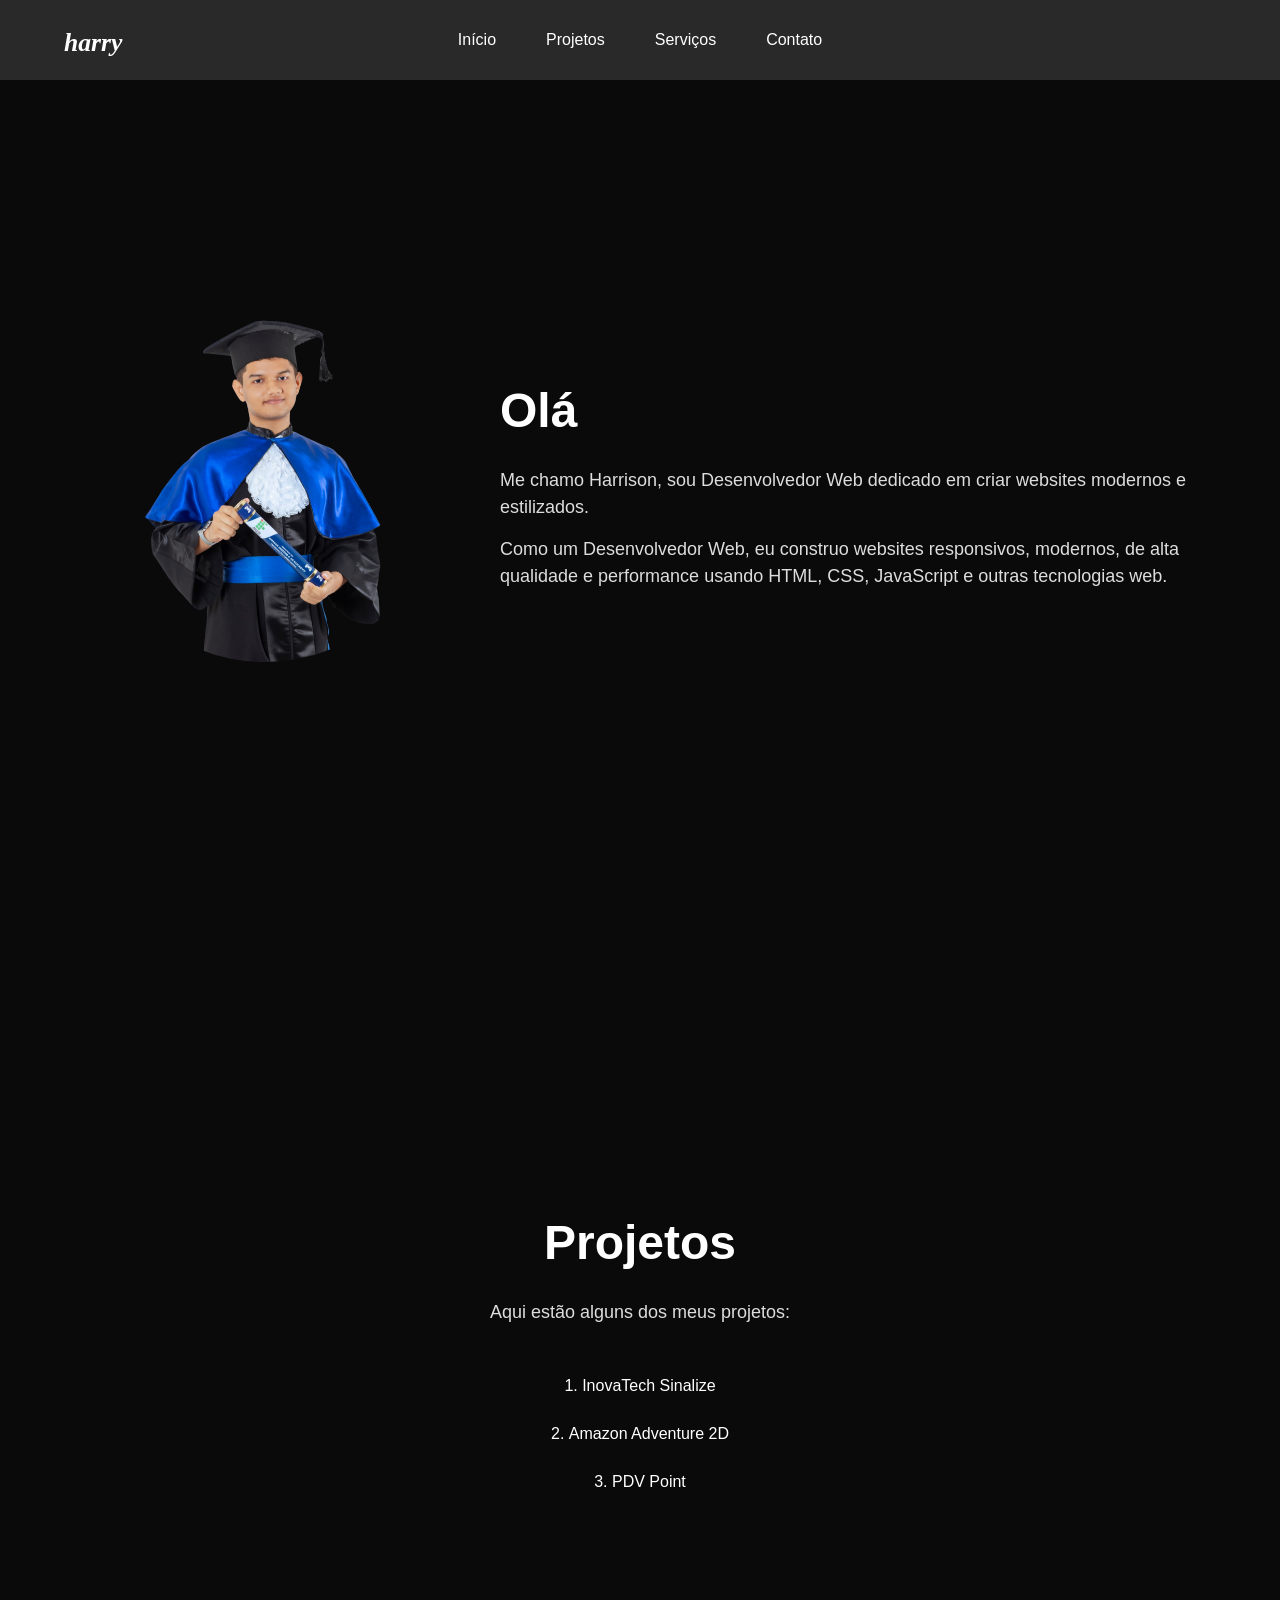
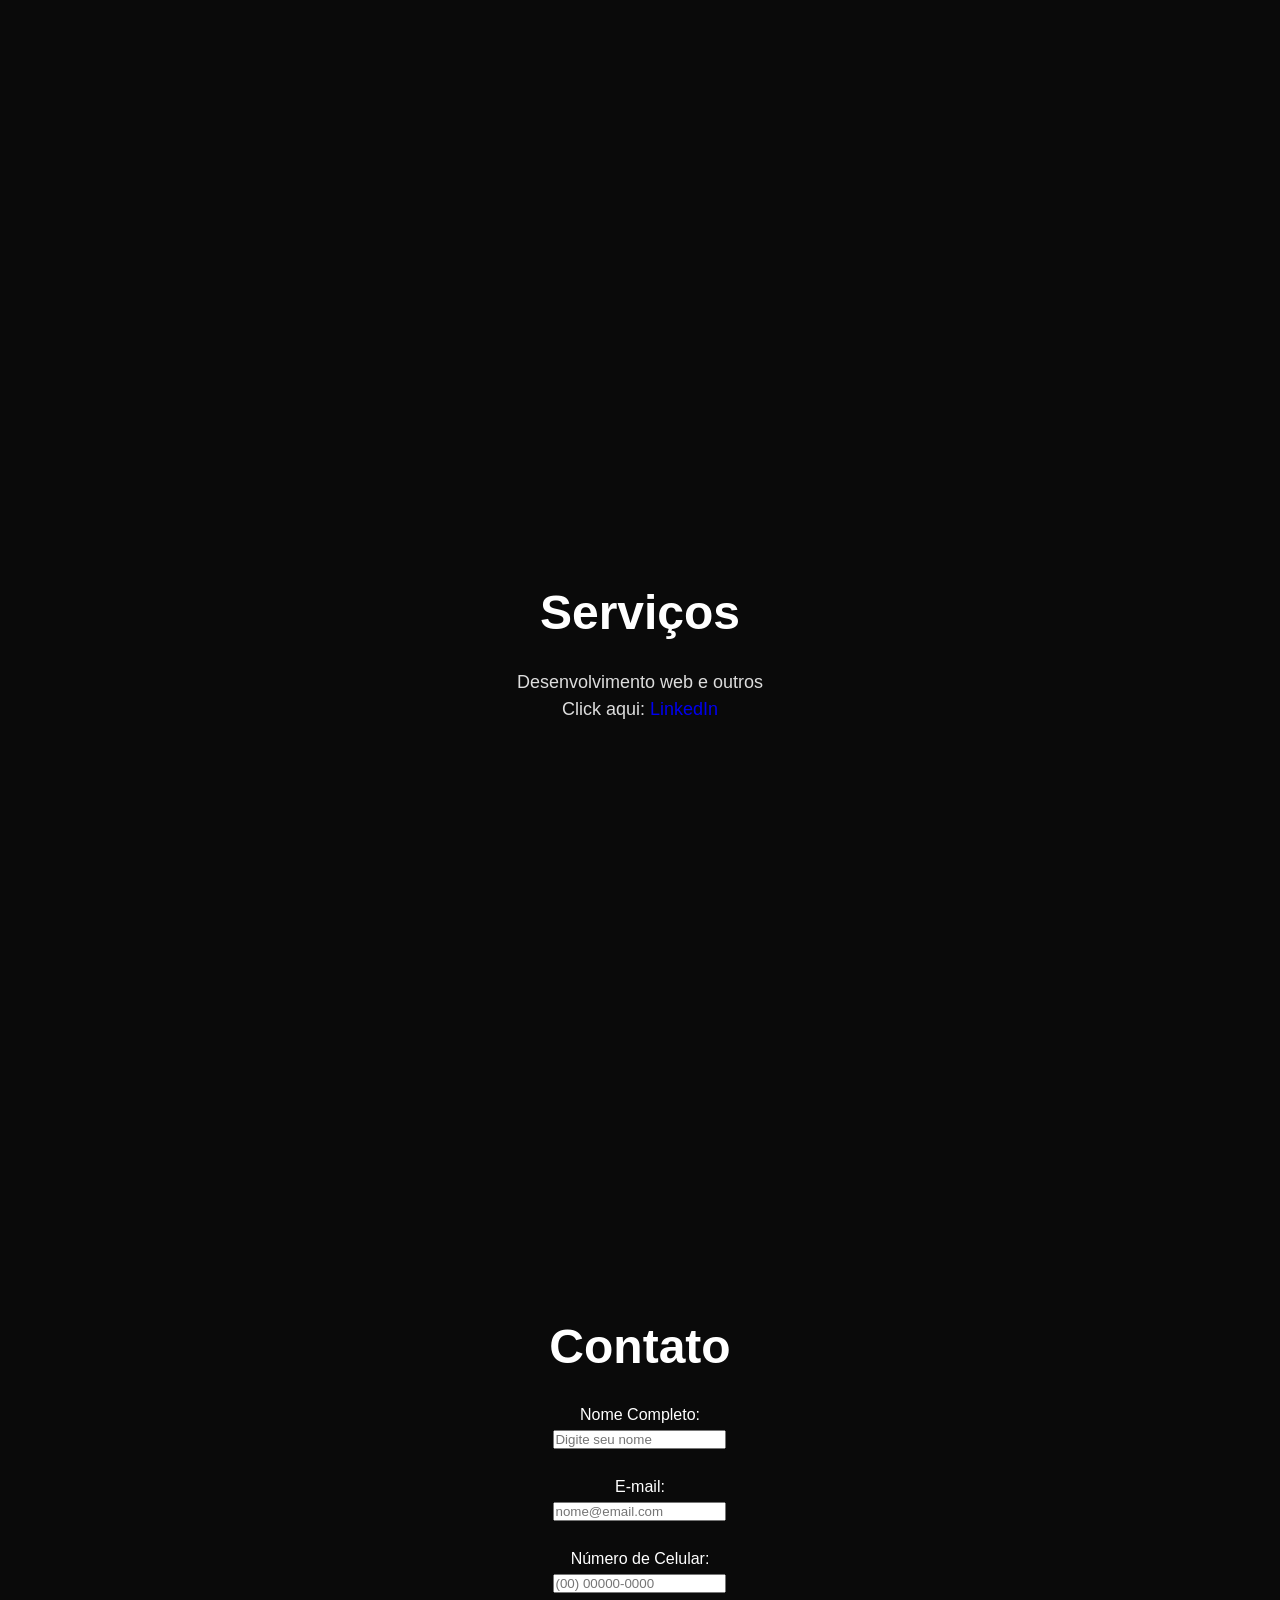
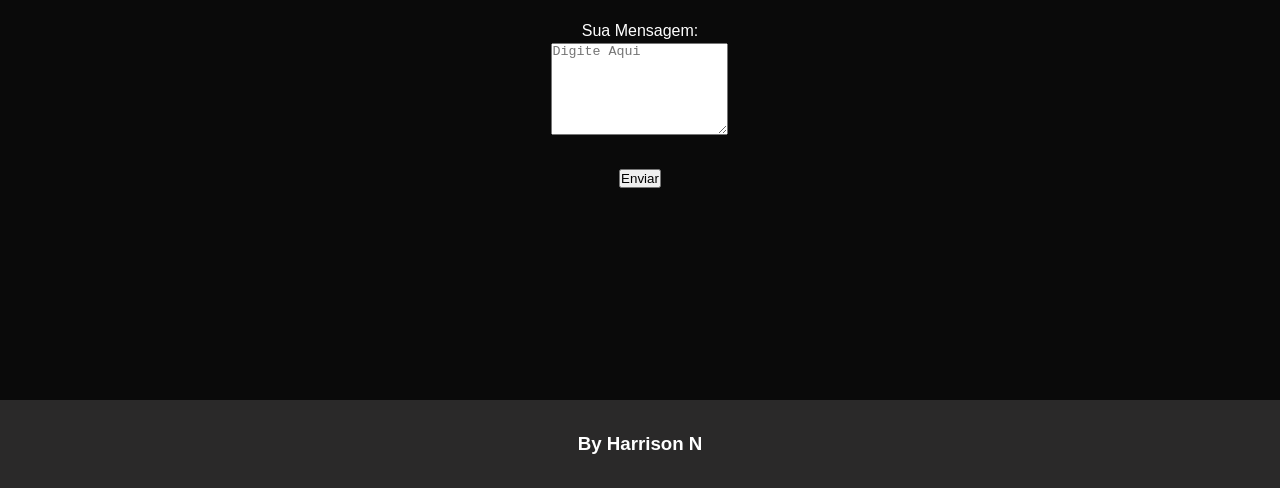
<file: index.html>
<!DOCTYPE html>
<html lang="pt-br">

<head>
    <meta charset="UTF-8">
    <meta name="viewport" content="width=device-width, initial-scale=1.0">
    <title>Inicio</title>
    <link rel="stylesheet" href="css/style.css">
</head>

<body>

    <header>
        <div class="container">

            <h1 class="logo">
                <a href="#home">harry</a>
            </h1>

            <nav>
                <ul>
                    <li><a href="#home">Início</a></li>
                    <li><a href="#works">Projetos</a></li>
                    <li><a href="#services">Serviços</a></li>
                    <li><a href="#contact">Contato</a></li>
                </ul>
            </nav>

        </div>
    </header>

    <main>

        <section id="home" class="aboutMe">

            <div class="aboutContainer">

                <div class="aboutImage">
                    <img src="Fotos/ftt formatura.png" alt="Harrison">
                </div>

                <div class="aboutText">
                    <h1>Olá</h1>

                    <p>
                        Me chamo Harrison, sou Desenvolvedor Web
                        dedicado em criar websites modernos e estilizados.
                        
                    </p>

                    <p>
                        Como um Desenvolvedor Web, eu construo websites 
                        responsivos, modernos, de alta qualidade e performance
                        usando HTML, CSS, JavaScript e outras tecnologias web.
                        
                    </p>
                </div>

            </div>

        </section>

        <section id="works" class="pageSection">
            <div class="sectionContainer">
                <h2>Projetos</h2>
                <p>Aqui estão alguns dos meus projetos:</p>
<br><br>
                <ol>
            <li>InovaTech Sinalize</li>
            <br>
            <li>Amazon Adventure 2D</li>
            <br>
            <li>PDV Point</li>
        </ol>

            </div>
            
        </section>

        
        <section id="services" class="pageSection">
            <div class="sectionContainer">
                <h2>Serviços</h2>
                <p>Desenvolvimento web e outros</p>

               <p>Click aqui: 
    <a href="https://www.linkedin.com/in/harrison-ambrosio-95b8a5175">
        LinkedIn
    </a>
</p>
            </div>
        </section>

        <section id="contact" class="pageSection">
            <div class="sectionContainer">
                <h2>Contato</h2>


<form action="#">
    
    <label for="nome">Nome Completo:</label><br>
    <input type="text" id="nome" name="nome" placeholder="Digite seu nome" required><br><br>

    <label for="email">E-mail:</label><br>
    <input type="email" id="email" name="email" placeholder="nome@email.com" required><br><br>

    <label for="celular">Número de Celular:</label><br>
    <input type="tel" id="celular" name="celular" placeholder="(00) 00000-0000" required><br><br>

    <label for="texto_m">Sua Mensagem:</label><br>
    <textarea id="texto_m" name="texto_m" rows="6" placeholder="Digite Aqui" required></textarea><br><br>

    <input type="submit" value="Enviar">
    
</form>
</div>
</section>

        
    </main>

    <footer>
    <h3>By Harrison N</h3>
    </footer>

</body>



</html>
</file>
<file: css/style.css>
* {
    margin: 0;
    padding: 0;
    box-sizing: border-box;
    text-decoration: none;
}

html {
    scroll-behavior: smooth;
}
footer {
    width: 100%;
    padding: 30px;
    background-color: #2A2929;
    color: white;
    text-align: center;
}
body {
    font-family: Arial, sans-serif;
    line-height: 1.5;
    background-color: #0a0a0a;
    color: white;
}

header {
    width: 100%;
    background-color: #2A2929;
}

.container {
    width: 90%;
    max-width: 1200px;
    min-height: 80px;
    margin: 0 auto;
    display: flex;
    align-items: center;
}

.logo a {
    color: white;
    font-style: italic;
    font-size: 80%;
    font-family: cursive;
}
ol {
    padding-left: 20px;
    margin-left: 0;
}
ol {
    padding-left: 15px;
    margin-left: 0;
}
ol {
    list-style-position: inside;
    padding-left: 0;
}

nav {
    position: absolute;
    left: 50%;
    transform: translateX(-50%);
}

nav ul {
    display: flex;
    gap: 50px;
    list-style: none;
}

nav a {
    color: white;
    text-decoration: none;
    transition: color 0.3s ease;
}

nav a:hover {
    color: rgba(224, 221, 221, 0.6);
}

.aboutMe {
    min-height: calc(100vh - 80px);
    display: flex;
    align-items: center;
}

.aboutContainer {
    width: 90%;
    max-width: 1100px;
    margin: 0 auto;
    display: flex;
    align-items: center;
    gap: 60px;
}

.aboutImage img {
    width: 350px;
    height: 350px;
    object-fit: contain;
    border-radius: 50%;
}

.aboutText {
    flex: 1;
}

.aboutText h1 {
    font-size: 48px;
    margin-bottom: 20px;
}

.aboutText p {
    font-size: 18px;
    color: #ddd;
    margin-bottom: 15px;
}

.pageSection {
    min-height: 100vh;
    padding: 100px 5%;
    display: flex;
    justify-content: center;
    align-items: center;
}

.sectionContainer {
    width: 90%;
    max-width: 1100px;
    text-align: center;
}

.sectionContainer h2 {
    font-size: 48px;
    margin-bottom: 20px;
}

.sectionContainer p {
    font-size: 18px;
    color: #ddd;
}

@media (max-width: 768px) {

    .container {
        width: 90%;
        flex-direction: column;
        justify-content: center;
        gap: 15px;
        padding: 15px 0;
    }

    nav {
        position: static;
        transform: none;
    }

    nav ul {
        gap: 15px;
        flex-wrap: wrap;
        justify-content: center;
    }

    .aboutMe {
        min-height: auto;
        padding: 70px 0;
    }

    .aboutContainer {
        width: 90%;
        flex-direction: column;
        text-align: center;
        gap: 30px;
    }

    .aboutText {
        width: 100%;
        order: 1;
    }

    .aboutImage {
        order: 2;
    }

    .aboutImage img {
        width: 180px;
        height: 180px;
        object-fit: contain;
    }

    .aboutText h1 {
        font-size: 36px;
    }

    .aboutText p {
        font-size: 16px;
    }

    .pageSection {
        min-height: 100vh;
        padding: 80px 5%;
    }

    .sectionContainer h2 {
        font-size: 36px;
    }

    .sectionContainer p {
        font-size: 16px;
    }
}
</file>
